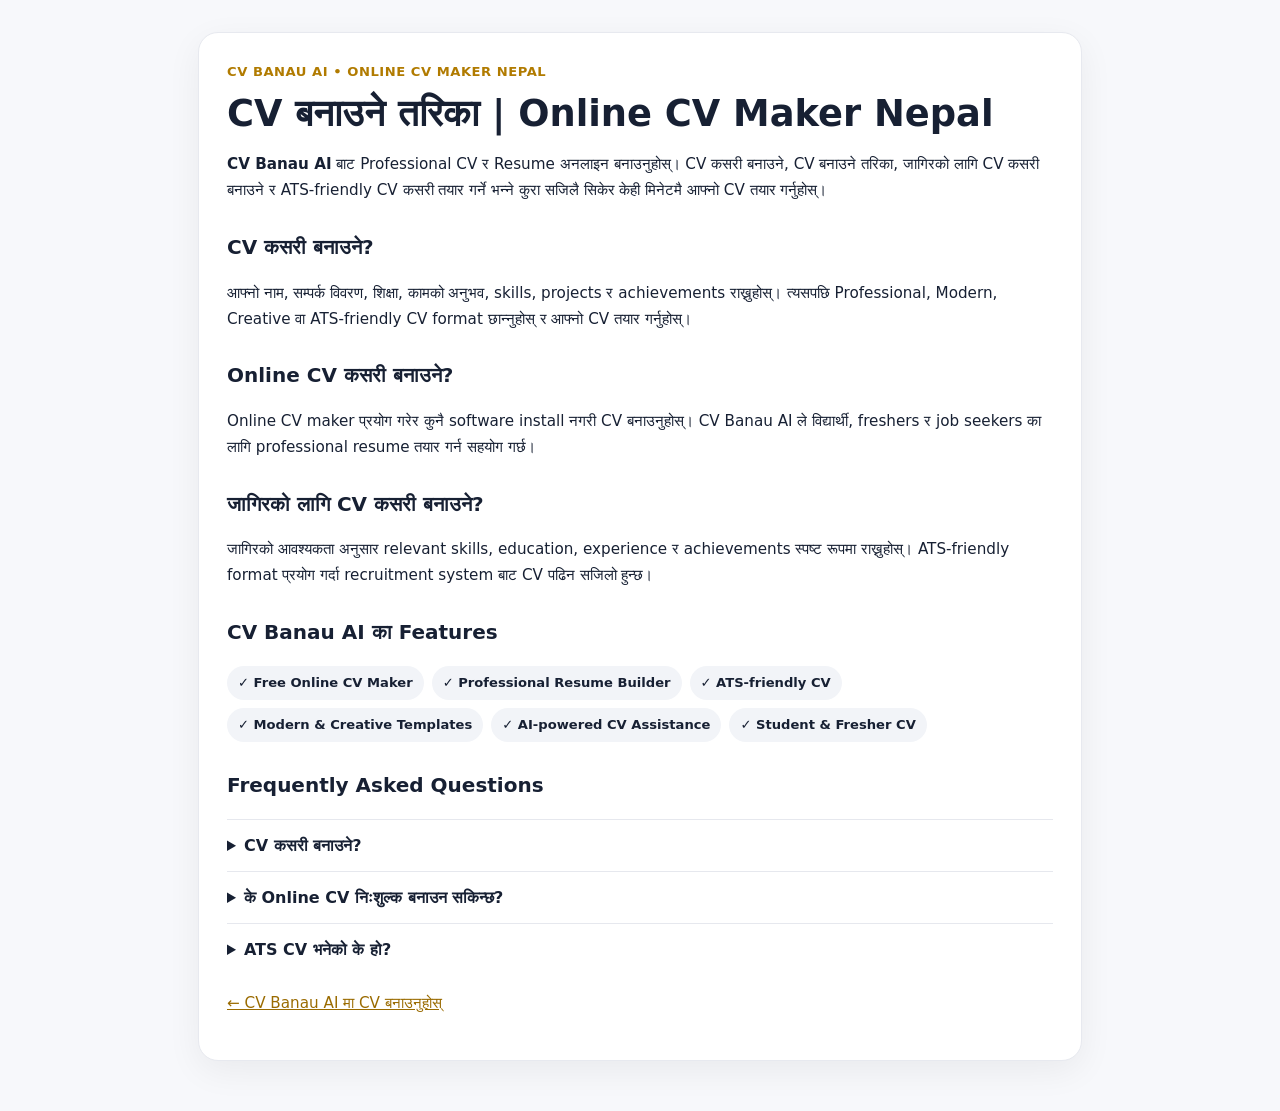
<file: seo.html>
<!DOCTYPE html>
<html lang="ne">
<head>
  <meta charset="UTF-8">
  <meta name="viewport" content="width=device-width, initial-scale=1.0">
  <title>CV बनाउने तरिका | Online CV Maker Nepal | CV Banau AI</title>
  <meta name="description" content="CV बनाउने तरिका, CV कसरी बनाउने, जागिरको लागि CV कसरी बनाउने र Online CV Maker प्रयोग गरेर Professional तथा ATS-friendly CV कसरी तयार गर्ने भन्ने जानकारी।">
  <meta name="robots" content="index, follow">
  <link rel="canonical" href="https://cv-banau-ai.shoujansapkota.com.np/seo.html">
  <meta property="og:title" content="CV बनाउने तरिका | Online CV Maker Nepal">
  <meta property="og:description" content="Professional, ATS-friendly CV र Resume online बनाउने सजिलो तरिका।">
  <meta property="og:type" content="article">
  <meta property="og:url" content="https://cv-banau-ai.shoujansapkota.com.np/seo.html">
  <meta property="og:image" content="https://cv-banau-ai.shoujansapkota.com.np/og-image.png">
  <style>
    *{box-sizing:border-box}
    body{margin:0;font-family:system-ui,-apple-system,BlinkMacSystemFont,"Segoe UI",sans-serif;background:#f7f8fb;color:#172033;line-height:1.7}
    .wrap{max-width:920px;margin:0 auto;padding:32px 18px 50px}
    .card{background:#fff;border:1px solid #e7e9ef;border-radius:20px;padding:28px;box-shadow:0 10px 35px rgba(0,0,0,.06)}
    .brand{font-weight:800;color:#b17b00;font-size:.82rem;letter-spacing:.04em}
    h1{font-size:clamp(1.6rem,4vw,2.3rem);line-height:1.25;margin:8px 0 12px}
    h2{font-size:1.25rem;margin-top:26px}
    h3{font-size:1rem;margin-bottom:4px}
    p,li{font-size:.95rem}
    .features{display:flex;flex-wrap:wrap;gap:8px;margin:12px 0}
    .pill{background:#f2f4f8;border-radius:999px;padding:6px 11px;font-size:.82rem;font-weight:650}
    details{border-top:1px solid #e6e8ee;padding:12px 0}
    summary{cursor:pointer;font-weight:750}
    a{color:#9a6b00}
  </style>
  <script type="application/ld+json">
  {
    "@context":"https://schema.org",
    "@type":"FAQPage",
    "mainEntity":[
      {"@type":"Question","name":"CV कसरी बनाउने?","acceptedAnswer":{"@type":"Answer","text":"CV Banau AI मा आफ्नो विवरण राखेर उपयुक्त template छान्नुहोस् र professional CV तयार गर्नुहोस्।"}},
      {"@type":"Question","name":"के Online CV निःशुल्क बनाउन सकिन्छ?","acceptedAnswer":{"@type":"Answer","text":"हो, CV Banau AI बाट online professional CV बनाउन सकिन्छ।"}},
      {"@type":"Question","name":"ATS CV भनेको के हो?","acceptedAnswer":{"@type":"Answer","text":"ATS-friendly CV recruitment software ले पढ्न र candidate information खोज्न सजिलो हुने गरी तयार गरिएको CV हो।"}}
    ]
  }
  </script>
</head>
<body>
  <main class="wrap">
    <article class="card">
      <div class="brand">CV BANAU AI • ONLINE CV MAKER NEPAL</div>
      <h1>CV बनाउने तरिका | Online CV Maker Nepal</h1>
      <p><strong>CV Banau AI</strong> बाट Professional CV र Resume अनलाइन बनाउनुहोस्। CV कसरी बनाउने, CV बनाउने तरिका, जागिरको लागि CV कसरी बनाउने र ATS-friendly CV कसरी तयार गर्ने भन्ने कुरा सजिलै सिकेर केही मिनेटमै आफ्नो CV तयार गर्नुहोस्।</p>

      <h2>CV कसरी बनाउने?</h2>
      <p>आफ्नो नाम, सम्पर्क विवरण, शिक्षा, कामको अनुभव, skills, projects र achievements राख्नुहोस्। त्यसपछि Professional, Modern, Creative वा ATS-friendly CV format छान्नुहोस् र आफ्नो CV तयार गर्नुहोस्।</p>

      <h2>Online CV कसरी बनाउने?</h2>
      <p>Online CV maker प्रयोग गरेर कुनै software install नगरी CV बनाउनुहोस्। CV Banau AI ले विद्यार्थी, freshers र job seekers का लागि professional resume तयार गर्न सहयोग गर्छ।</p>

      <h2>जागिरको लागि CV कसरी बनाउने?</h2>
      <p>जागिरको आवश्यकता अनुसार relevant skills, education, experience र achievements स्पष्ट रूपमा राख्नुहोस्। ATS-friendly format प्रयोग गर्दा recruitment system बाट CV पढिन सजिलो हुन्छ।</p>

      <h2>CV Banau AI का Features</h2>
      <div class="features">
        <span class="pill">✓ Free Online CV Maker</span>
        <span class="pill">✓ Professional Resume Builder</span>
        <span class="pill">✓ ATS-friendly CV</span>
        <span class="pill">✓ Modern &amp; Creative Templates</span>
        <span class="pill">✓ AI-powered CV Assistance</span>
        <span class="pill">✓ Student &amp; Fresher CV</span>
      </div>

      <h2>Frequently Asked Questions</h2>
      <details><summary>CV कसरी बनाउने?</summary><p>CV Banau AI मा आफ्नो विवरण राखेर उपयुक्त template छान्नुहोस् र professional CV तयार गर्नुहोस्।</p></details>
      <details><summary>के Online CV निःशुल्क बनाउन सकिन्छ?</summary><p>हो, CV Banau AI बाट online professional CV बनाउन सकिन्छ।</p></details>
      <details><summary>ATS CV भनेको के हो?</summary><p>ATS-friendly CV recruitment software ले पढ्न र candidate information खोज्न सजिलो हुने गरी तयार गरिएको CV हो।</p></details>

      <p><a href="./">← CV Banau AI मा CV बनाउनुहोस्</a></p>
    </article>
  </main>
</body>
</html>
</file>
